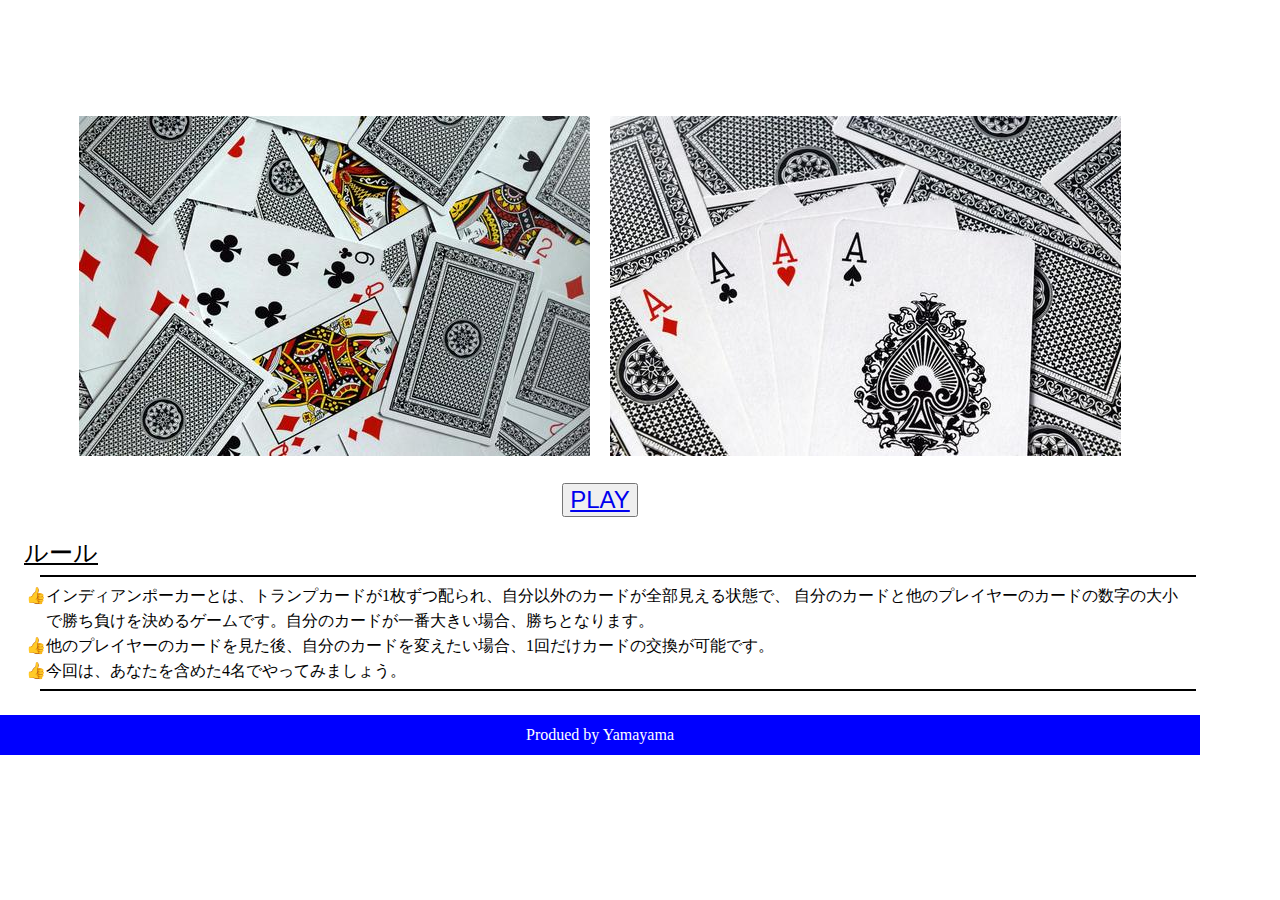
<file: index.html>
<!DOCTYPE html>
<html lang="en">
<head>
    <meta charset="UTF-8">
    <meta http-equiv="X-UA-Compatible" content="IE=edge">
    <meta name="viewport" content="width=device-width, initial-scale=1.0">
    <script src="https://ajax.googleapis.com/ajax/libs/jquery/3.6.0/jquery.min.js"></script>
    <link rel="stylesheet" href="css/styleopen.css">
    <link rel="stylesheet" href="css/reset.css">

    <title>インディアンポーカー</title>
</head>
<body>
    <header>
       <h1 class="title">
           <span>インディアンポーカー</span> 
           </h1>
           <p class="sentence">
            <span>飲み会でよくやるゲーム。練習しましょう。</span>
       <div class="figure">
       <figure class="mainbg1">
           <img src="img/mainbg2.jpeg", alt="メインバックグラウンドイメージ">
       </figure>
       <figure class="mainbg2">
        <img src="img/mainbg3.jpeg", alt="メインバックグラウンドイメージ">
    </figure>
    </div>
    </header>

    <main>
        <button class="Play"><a href="playpage.html" class="button"><p class="buttonfont">PLAY</p></a></button>
    </main>

    <article class="rule">
        <h1><u>ルール</u></h1>
        <div class="sentence1">
            <ul>
                <li>インディアンポーカーとは、トランプカードが1枚ずつ配られ、自分以外のカードが全部見える状態で、
                    自分のカードと他のプレイヤーのカードの数字の大小で勝ち負けを決めるゲームです。自分のカードが一番大きい場合、勝ちとなります。</li>
                <li>他のプレイヤーのカードを見た後、自分のカードを変えたい場合、1回だけカードの交換が可能です。</li>
                <li>今回は、あなたを含めた4名でやってみましょう。</li>
            </ul>
        </div>
    </article>
    
    <footer>
        <p>Produed by Yamayama</p>
    </footer>

<script>
//JS始まり


//Titleのアニメーション
const CLASSNAME = "-visible";
const TIMEOUT = 1500;
const DELAY = 100;
const $target1 = $(".title");
const $target2 = $(".sentence");

setInterval(() => {
  $target1.addClass(CLASSNAME);
  setTimeout(() => {
    $target2.addClass(CLASSNAME);
  }, DELAY);

  setTimeout(() => {
    $target1.removeClass(CLASSNAME);
    setTimeout(() => {
      $target2.removeClass(CLASSNAME);
    }, DELAY);
  }, TIMEOUT);
}, TIMEOUT * 2);


//JS終わり
</script>
</ma>

</html>
</file>
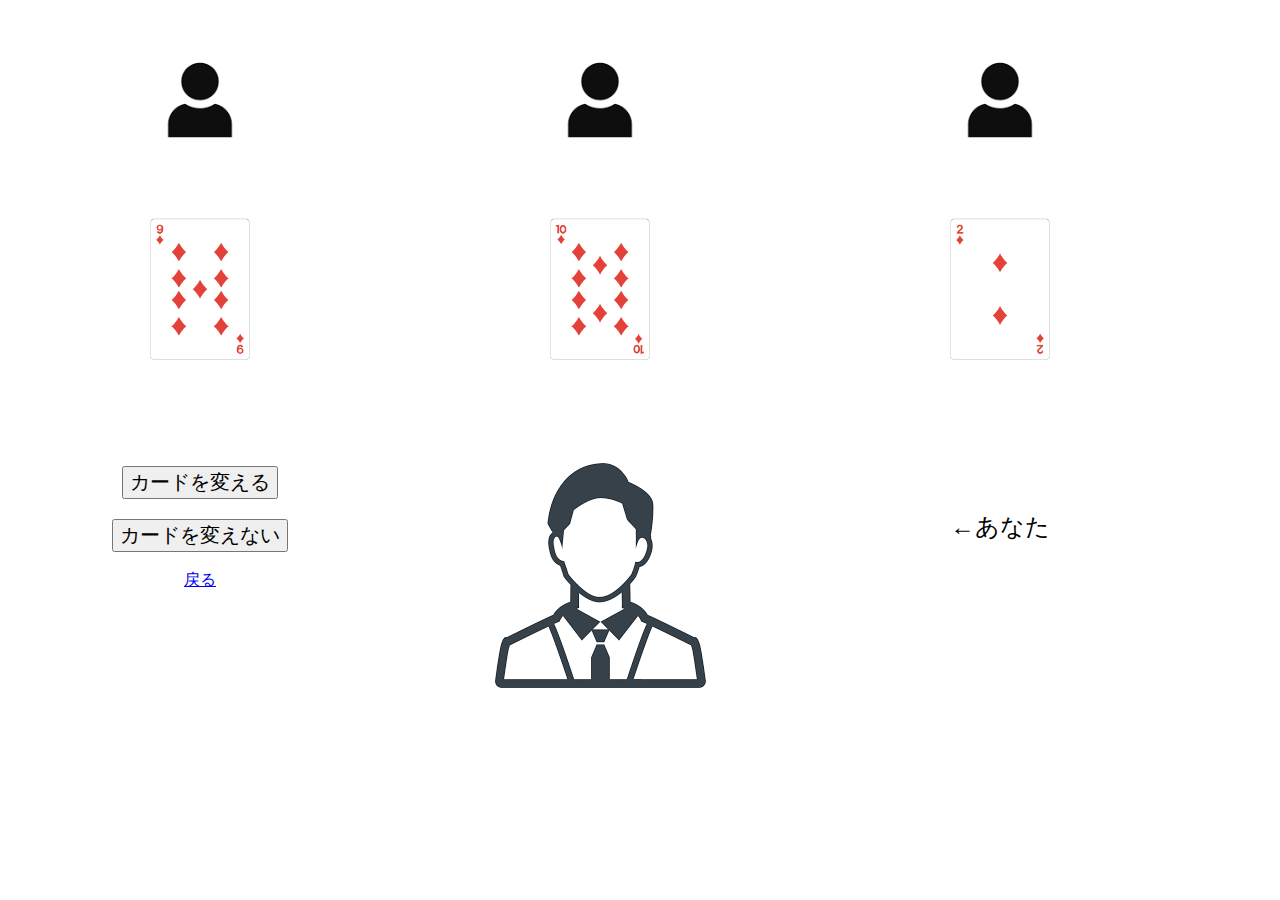
<file: playpage.html>
<!DOCTYPE html>
<html lang="en">
<head>
    <meta charset="UTF-8">
    <meta http-equiv="X-UA-Compatible" content="IE=edge">
    <script src="https://ajax.googleapis.com/ajax/libs/jquery/3.6.0/jquery.min.js"></script>
    <link rel="stylesheet" href="css/styleplay.css">
    <link rel="stylesheet" href="css/reset.css">
<title>インディアンポーカー　プレイ画面</title>
</head>

<body>
<div class="wrap">
    <div class="result">
        <p class="res">結果</p>
    </div>
    <div class="cpu1">
        <figure class="imagecpu1">
            <img src="img/CPU.png", alt="cpu1">
        </figure>
    </div>
    <div class="cpu2">
        <figure class="imagecpu2">
            <img src="img/CPU.png", alt="cpu2">
        </figure>
    </div>
    <div class="cpu3">
        <figure class="imagecpu3">
            <img src="img/CPU.png", alt="cpu3">
        </figure>
    </div>
   
    <div class="player">
        <figure class="imageplayer">
            <img src="img/PLAYER.png", alt="player">
        </figure>
    </div>

    <div class = "card1">
        <figure class = "cardcpu1"></figure>
    </div>
    <div class = "card2">
        <p class = "cardcpu2">ここにカード</p>
    </div>
    <div class = "card3">
        <p class = "cardcpu3">ここにカード</p>
    </div>
    <div class = "card4">
        <p class = "cardplayer"></p>
    </div>

    <div class = "player_sentence">
        <p class = "player_content">←あなた</p>
    </div>

    <div class="buttons">
        <button class="change">
            カードを変える
        </button>
        <button class="unchange">
            カードを変えない
        </button>
        <button class="show">
            結果発表
        </button>
        <p class="back"><a href="openpage.html">戻る</a></p>
    </div>

</div>
<footer>
   
</footer>

<script>
//JSスタート

var gara1 = ""
var suji1 = 1
var card1 = ""
var gara2 = ""
var suji2 = 1
var card2 = ""
var gara3 = ""
var suji3 = 1
var card3 = ""

while(card1==card2||card1==card3||card2==card3){
    var gara1 = Math.ceil(Math.random()*4)
    var suji1 = Math.ceil(Math.random()*13)
    var card1 = String(gara1) + String(suji1) 

    var gara2 = Math.ceil(Math.random()*4)
    var suji2 = Math.ceil(Math.random()*13)
    var card2 = String(gara2) + String(suji2) 

    var gara3 = Math.ceil(Math.random()*4)
    var suji3 = Math.ceil(Math.random()*13)
    var card3 = String(gara3) + String(suji3)
} 

var gara4 = ""
var suji4 = 14
var card4 = ""

while(suji4>suji3||suji4>suji2||suji4>suji1||card1==card4||card2==card4||card3==card4){
    var gara4 = Math.ceil(Math.random()*4)
    var suji4 = Math.ceil(Math.random()*13)
    var card4 = String(gara4) + String(suji4) 
}
//playerの数字が必ず小さくなり、被らないカードをピック。

$(".cardcpu1").html(`<img class = "imgcpu1" src = "img/${card1}.png">`)
$(".imgcpu1").css("width", "100")
$(".cardcpu2").html(`<img class = "imgcpu2" src = "img/${card2}.png">`)
$(".imgcpu2").css("width", "100")
$(".cardcpu3").html(`<img class = "imgcpu3" src = "img/${card3}.png">`)
$(".imgcpu3").css("width", "100")

$(".res").fadeOut(0)
$(".show").fadeOut(0)

//変えるボタンを押したとき
$(".change").on("click", function(){
    $(".change").fadeOut(0)
    $(".unchange").fadeOut(0)
    $(".show").fadeIn(0)
    var gara1_ = 1
    var suji1_ = 1
    var card1_ = 1
    var gara3_ = 1
    var suji3_ = 1
    var card3_ = 1
    var gara4_ = 1
    var suji4_ = 1
    var card4_ = card1
    while(suji4_>suji3||suji4_>suji2||card1==card4_||card2==card4_||card3==card4_){
        var gara4_ = Math.ceil(Math.random()*4)
        var suji4_ = Math.ceil(Math.random()*13)
        var card4_ = String(gara4_) + String(suji4_) 
    }

    while(suji4_>suji3_||suji4_>suji1_||card1_==card1||card1_==card2||card1_==card3||card1_==card4||card1_==card4_||card3_==card1||card3_==card2||card3_==card3||card3_==card4||card3_==card1_||card3_==card4_){
        var gara1_ = Math.ceil(Math.random()*4)
        var suji1_ = Math.ceil(Math.random()*13)
        var card1_ = String(gara1_) + String(suji1_) 
        var gara3_ = Math.ceil(Math.random()*4)
        var suji3_ = Math.ceil(Math.random()*13)
        var card3_ = String(gara3_) + String(suji3_)
    }

    $(".cardcpu1").html(`<img class = "imgcpu1" src = "img/${card1_}.png">`)
    $(".imgcpu1").css("width", "100")
    if(Math.random()<0.5){
        $(".cardcpu3").html(`<img class = "imgcpu3" src = "img/${card3_}.png">`)
        $(".imgcpu3").css("width", "100")
        $(".final").fadeIn(0)

    //CPU3の人は1/2の確率でカードを変える。CPU1は必ず変える。

    //結果発表（変えるボタンを押した後）
        $(".show").on("click", function(){
        $(".cardplayer").html(`<img class = "imgplayer" src = "img/${card4_}.png">`)
        $(".imgplayer").css("width", "150")
        $(".res").fadeIn(2000)
        if(suji1_==suji4_||suji2==suji4_||suji3_==suji4_){
        $(".res").html('DRAW...')}
        else{        
        $(".res").html('LOSE...!')
        }
       })
    }
    else{
        $(".cardcpu3").html(`<img class = "imgcpu3" src = "img/${card3}.png">`)
        $(".imgcpu3").css("width", "100")
        $(".final").fadeIn(0)
        //CPU3の人は1/2の確率でカードを変える。

        //結果発表（変えるボタンを押した後）
        $(".show").on("click", function(){
        $(".cardplayer").html(`<img class = "imgplayer" src = "img/${card4_}.png">`)
        $(".imgplayer").css("width", "150")
        $(".res").fadeIn(2000)
        if(suji1_==suji4_||suji2==suji4_||suji3==suji4_){
          $(".res").html('DRAW...')}
          else{        
          $(".res").html('LOSE...!')
          }
        })
    }
})

//結果発表（変えないボタン）CPU2だけ、1/2の確率でカードを変える。
$(".unchange").on("click", function(){
    $(".cardplayer").html(`<img class = "imgplayer" src = "img/${card4}.png">`)
    $(".imgplayer").css("width", "150")

    if(Math.random()<0.5){
        var gara2_ = 1
        var suji2_ = 0
        var card2_ = 1
        while(suji4>suji2_||card2_==card1||card2_==card2||card2_==card3||card2_==card4){
        var gara2_ = Math.ceil(Math.random()*4)
        var suji2_ = Math.ceil(Math.random()*13)
        var card2_ = String(gara2_) + String(suji2_) 
        }
        $(".cardcpu2").html(`<img class = "imgcpu2" src = "img/${card2_}.png">`)
        $(".imgcpu2").css("width", "100")
        if(suji1==suji4||suji2_==suji4||suji3==suji4){
            $(".res").html('DRAW...!')}
        else{        
            $(".res").html('LOSE...!')
    }
    $(".res").fadeIn(2000)
    }
    if(suji1==suji4||suji2==suji4||suji3==suji4){
    $(".res").html('DRAW...')}
    else{        
    $(".res").html('LOSE...!')
    }
    $(".res").fadeIn(2000)
})


</script>
</body>
</html>
</file>
<file: css/styleopen.css>
@import url('https://fonts.googleapis.com/css2?family=Josefin+Sans&display=swap');

header{
    max-width: 1200px;
}
.title {
    padding-top: 24px;
    font-size: 42px;
    text-align: center;
    overflow: hidden;
    transform: translate(-100%, 0);
    transition: transform cubic-bezier(0.215, 0.61, 0.355, 1) 0.5s;
    color: blue;
    font-family: 'Josefin Sans', sans-serif;
  }
  
  .title span {
    display: block;
    transform: translate(100%, 0);
    transition: transform cubic-bezier(0.215, 0.61, 0.355, 1) 0.5s;
  }
  
  .title.-visible,
  .title.-visible span {
    transform: translate(0, 0);
  }
  
  .sentence {
    margin-top: 10px;
    overflow: hidden;
    transform: translate(-100%, 0);
    transition: transform cubic-bezier(0.215, 0.61, 0.355, 1) 0.5s;
    font-family: "Yu Gothic Medium";
    font-size: 16px;
    text-align: center;
  }
  
  .sentence span {
    display: block;
    transform: translate(100%, 0);
    transition: transform cubic-bezier(0.215, 0.61, 0.355, 1) 0.5s;
  }
  
  .sentence.-visible,
  .sentence.-visible span {
    transform: translate(0, 0);
  }


.figure{
    display: flex;
    gap: 20px;
    flex-basis: auto;
    max-width: 1200px;
    margin-top: 24px;
    justify-content: center;
    overflow: hidden;
    cursor: pointer;
}

  .figure img{
    transform: scale(1);
    transition: .3s ease-in-out;
    align-self: flex-start;
    width: 100%;
  }
  .figure:hover img {
    transform: scale(1.3);
  }

main{
    text-align: center;
    margin-top: 24px;
    max-width: 1200px;
}
.buttonfont{
    font-size: 24px;
}

.Play a:hover{
    color : red
}

.rule h1{
    font-size: 24px;
    padding-top: 24px;
    padding-left: 24px;
    font: bold ;
}

.rule .sentence1 {
    font-size: 16px;
    margin-top: 10px;
    margin-left: 40px;
    border-top: 2px solid;
    border-bottom: 2px solid;
    padding: 6px;
    max-width: 1144px;
}

ul li{
    list-style: "\1F44D"; ;
    line-height: 25px;
}

footer{
    max-width: 1200px;
    background-color: blue;
    text-align: center;
}
footer p{
    color: white;
    font-size: 16px;
    margin-top: 24px;
    padding-top: 12px;
    padding-bottom: 12px;
}
</file>
<file: css/styleplay.css>
.wrap{
    display: grid;
    grid-template-columns: 1fr 1fr 1fr;
    grid-template-rows: 2fr 1fr 2fr 1fr;
    max-width: 1200px;
    text-align: center;
    max-height: 800px;
    position: relative;
}
.res{
    position: absolute;
    top: 60%;
    left: 50%;
    transform: translate(-50%, -50%);
    -webkit-transform: translate(-50%, -50%);
    -ms-transform: translate(-50%, -50%);
    font-size: 150px;
    background-color: white;
    color: red;
}
.cpu1{
    vertical-align: middle;
    grid-row: 1;
    grid-column: 1;
}
.cpu2{
    vertical-align: middle;
    grid-row: 1;
    grid-column: 2;
}
.cpu3{
    vertical-align: middle;
    grid-row: 1;
    grid-column: 3;
}
.imagecpu1 img{
    max-width: 200px;
    height: auto;
}
.imagecpu2 img{
    max-width: 200px;
    height: auto;
}
.imagecpu3 img{
    max-width: 200px;
    height: auto;
}
.player{
    grid-row: 3;
    grid-column: 2;
    padding-top: 100px;
}

.card1{
    grid-row: 2;
    grid-column: 1;
}
.card2{
    grid-row: 2;
    grid-column: 2;
}
.card3{
    grid-row: 2;
    grid-column: 3;
}
.card4{
    grid-row: 4;
    grid-column: 2;
}

.player_sentence{
    grid-row: 3;
    grid-column: 3;
    display:table;
    text-align:center;
}
.player_content{
    display:table-cell;
    vertical-align:middle;
    font-size: 24px;
    font: bold;
}

.buttons{
    grid-row: 3;
    grid-column: 1;
    display: flex;
    flex-direction: column;
    gap: 20px;
    align-items: center;
    justify-content: center;
}

.change{
    font-size: 20px;
}
.change:hover{
    background: lightgray;
}
.unchange{
    font-size: 20px;
}
.unchange:hover{
    background: lightgray;
}
.show{
    font-size: 20px;
}

.back{
    text-align: center;
    vertical-align: bottom;
}
</file>
